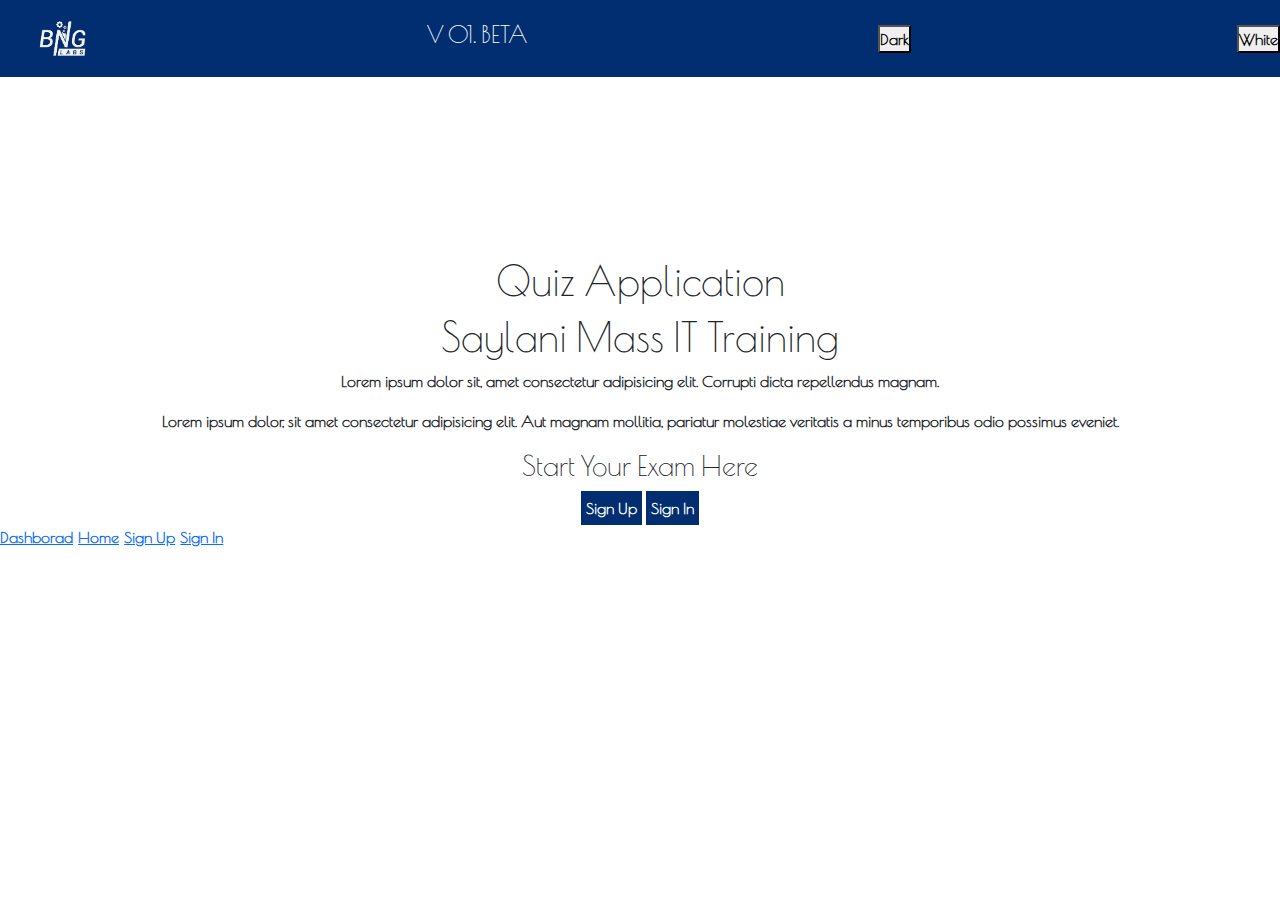
<file: index.html>
<!DOCTYPE html>
<html lang="en">
<head>
    <meta charset="UTF-8">
    <meta name="viewport" content="width=device-width, initial-scale=1.0">
    <link rel="stylesheet" href="style.css">
    <link href="https://cdn.jsdelivr.net/npm/bootstrap@5.3.3/dist/css/bootstrap.min.css" rel="stylesheet" integrity="sha384-QWTKZyjpPEjISv5WaRU9OFeRpok6YctnYmDr5pNlyT2bRjXh0JMhjY6hW+ALEwIH" crossorigin="anonymous">
    <title>Quiz App</title>
</head>
<body id="bg-color">
    
    <div class="">
        <nav class="d-flex justify-content-between text-white align-items-center c-blue">
            <img class="ms-4" width="77px" height="77px" src="./LOGO.jpg" alt="" >
            <h4 class="me-4">V 01. BETA</h4>
            <button onclick="dark()">Dark</button>
            <button onclick="white()">White</button>
        </nav>
    </div>    
       
    <div class="margin-top d-flex align-items-center justify-content-center flex-column mt-">
        <h1>Quiz Application</h1>
        <h1>Saylani Mass IT Training</h1>
        <p>Lorem ipsum dolor sit, amet consectetur adipisicing elit. Corrupti dicta repellendus magnam.</p>
        <p>Lorem ipsum dolor, sit amet consectetur adipisicing elit. Aut magnam mollitia, pariatur molestiae veritatis a minus temporibus odio possimus eveniet.</p>
        <h3>Start Your Exam Here</h3>
        <div>               
            <a href="./signup.html"><button type="button" class="btn-primary-color text-white">Sign Up</button></a>
            <a href="./login.html"><button type="button" class="btn-primary-color text-white    ">Sign In</button></a>
        </div>
    </div>

    <a href="./dashboard.html">Dashborad</a>
    <a href="./index.html">Home</a>
    <a href="signup.html">Sign Up</a>
<a href="login.html">Sign In</a>


    <script src="https://cdn.jsdelivr.net/npm/bootstrap@5.3.3/dist/js/bootstrap.bundle.min.js" integrity="sha384-YvpcrYf0tY3lHB60NNkmXc5s9fDVZLESaAA55NDzOxhy9GkcIdslK1eN7N6jIeHz" crossorigin="anonymous"></script>
    <script src="app.js"></script>
    <script src="index.js"></script>
</body>
</html>
</file>
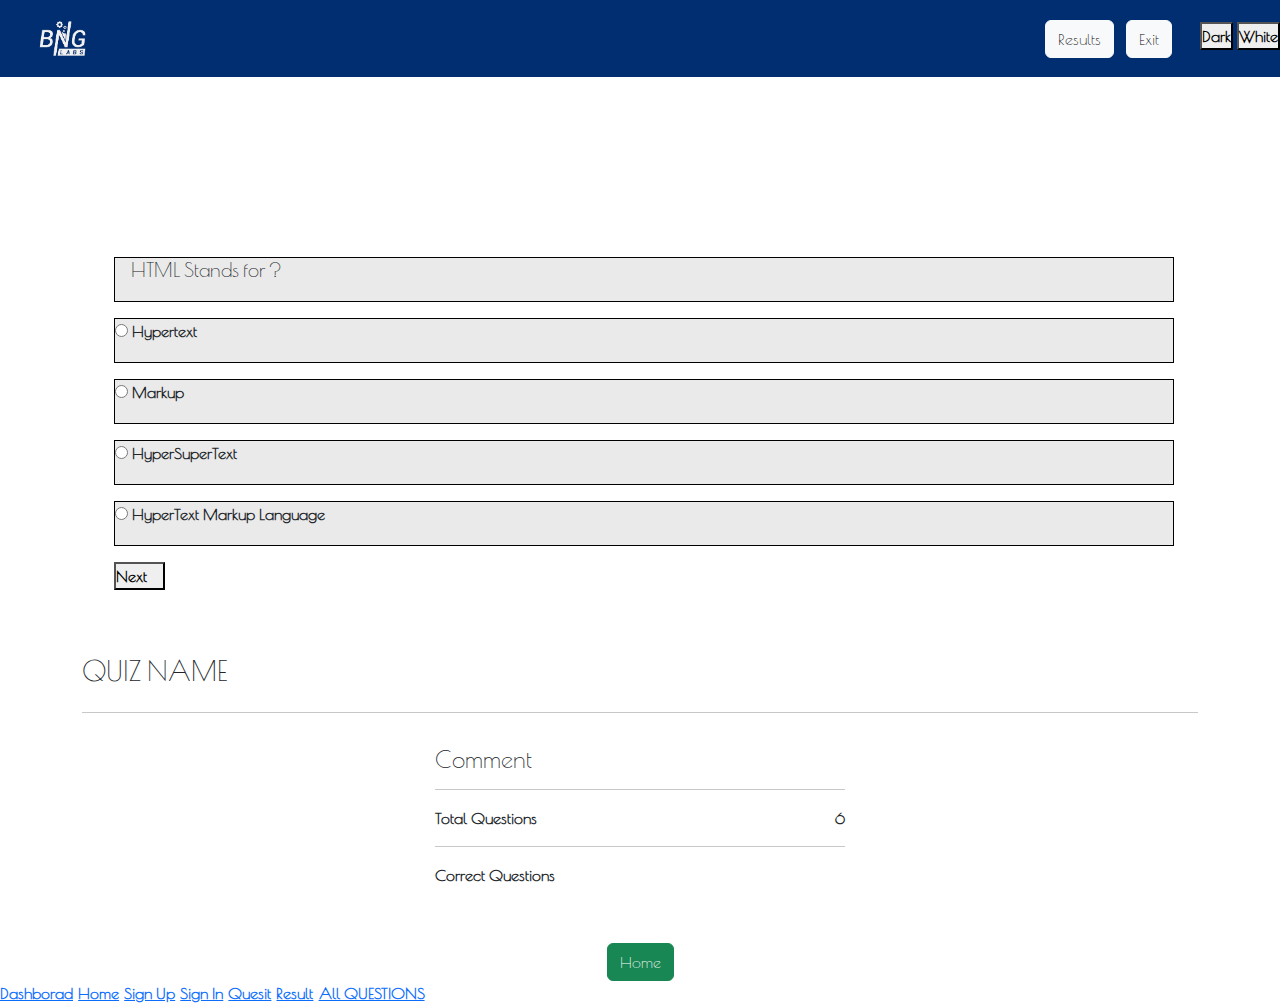
<file: allquestions.html>
<!DOCTYPE html>
<html lang="en">
<head>
    <meta charset="UTF-8">
    <meta name="viewport" content="width=device-width, initial-scale=1.0">
    <link rel="stylesheet" href="style.css">
    <link href="https://cdn.jsdelivr.net/npm/bootstrap@5.3.3/dist/css/bootstrap.min.css" rel="stylesheet" integrity="sha384-QWTKZyjpPEjISv5WaRU9OFeRpok6YctnYmDr5pNlyT2bRjXh0JMhjY6hW+ALEwIH" crossorigin="anonymous">
    <title>All QUESTIONS</title>
</head>
<body id="bg-color">
    
    <section>
        <div class="">
            <nav class="d-flex justify-content-between text-white align-items-center c-blue">
                <img class="ms-4" width="77px" height="77px" src="./LOGO.jpg" alt="" >
                <div>
                    <button class="me-2 btn btn-light" onclick="result()">Results</button> 
                    <button class="me-4 btn btn-light" onclick="exit()">Exit</button> 
                    <button onclick="dark()">Dark</button>
                    <button onclick="white()">White</button>
                </div>
    
                <!-- <h4 class="me-4">V 01. BETA</h4> -->
    
            </nav>
        </div>
    </section>

    <section id="quizWindow">
        <div class="container margin-top  " >
            <!-- <div class="row box-1 mb-3">
                <div class="col-12">
                    <h5>QUESTIONS</h5>
                </div>
            </div> -->

            <div   >
                
                <ul class="me-4 margin_r">
                    <h5 class="mb-3 box-2 ps-3" id="question">Question will appear here</h5>
                    <li class="box-2 mb-3 ">
                        <input type="radio" id="option1" name="quizOption">
                        <label id="label1" for="option1">Some Option Here</label>
                    </li>
                    <li class="box-2 mb-3">
                        <input type="radio" id="option2" name="quizOption">
                        <label id="label2" for="option2">Some Option Here</label>
                    </li>
                    <li class="box-2 mb-3">
                        <input type="radio" id="option3" name="quizOption">
                        <label id="label3" for="option3">Some Option Here</label>
                    </li>
                    <li class="box-2 mb-3">
                        <input type="radio" id="option4" name="quizOption">
                        <label id="label4" for="option4">Some Option Here</label>
                    </li>
                    <button class="pe-3" onclick="next()">Next</button>
                </ul>
            </div>
        </div>
    </section>


    <section>
        <div class="resultWindow" id="resultWindow">
            <div class="container d-flex flex-column">
                <h3 class="mt-5" >QUIZ NAME</h3>
                <hr>
            </div>
            <div class="container d-flex flex-column align-items-center justify-content-center">
                <div class="mt-3">
                    <h4 >Comment</h4>
                    <hr>
                    <table>
                        <tr>
                            <td class="width">Total Questions</td>
                            <td id="totalQue">6</td>
                        </tr>
                    </table>
                    <hr>
                    <table>
                        <tr>
                            <td class="width">Correct Questions</td>
                            <td id="correctQue"></td>
                        </tr>
                    </table>
                    <div class="d-flex flex-column align-items-center justify-content-center mt-4">
                        <h5 class="d-flex align-items-center justify-content-center circle" id="percentage"></h5>
                        <button class="btn btn-success mt-4" onclick="home()">Home</button>
                    </div>
                    
                </div>
    
            </div>
    
        </div>
    </section>
    <a href="./dashboard.html">Dashborad</a>
    <a href="./index.html">Home</a>
    <a href="signup.html">Sign Up</a>
    <a href="login.html">Sign In</a>
    <a href="questions.html">Quesit</a>
    <a href="./result.html">Result</a>
    <a href="./allquestions.html">All QUESTIONS</a>

    <script src="https://cdn.jsdelivr.net/npm/bootstrap@5.3.3/dist/js/bootstrap.bundle.min.js" integrity="sha384-YvpcrYf0tY3lHB60NNkmXc5s9fDVZLESaAA55NDzOxhy9GkcIdslK1eN7N6jIeHz" crossorigin="anonymous"></script>
    <script src="app.js"></script>
</body>
</html>
</file>
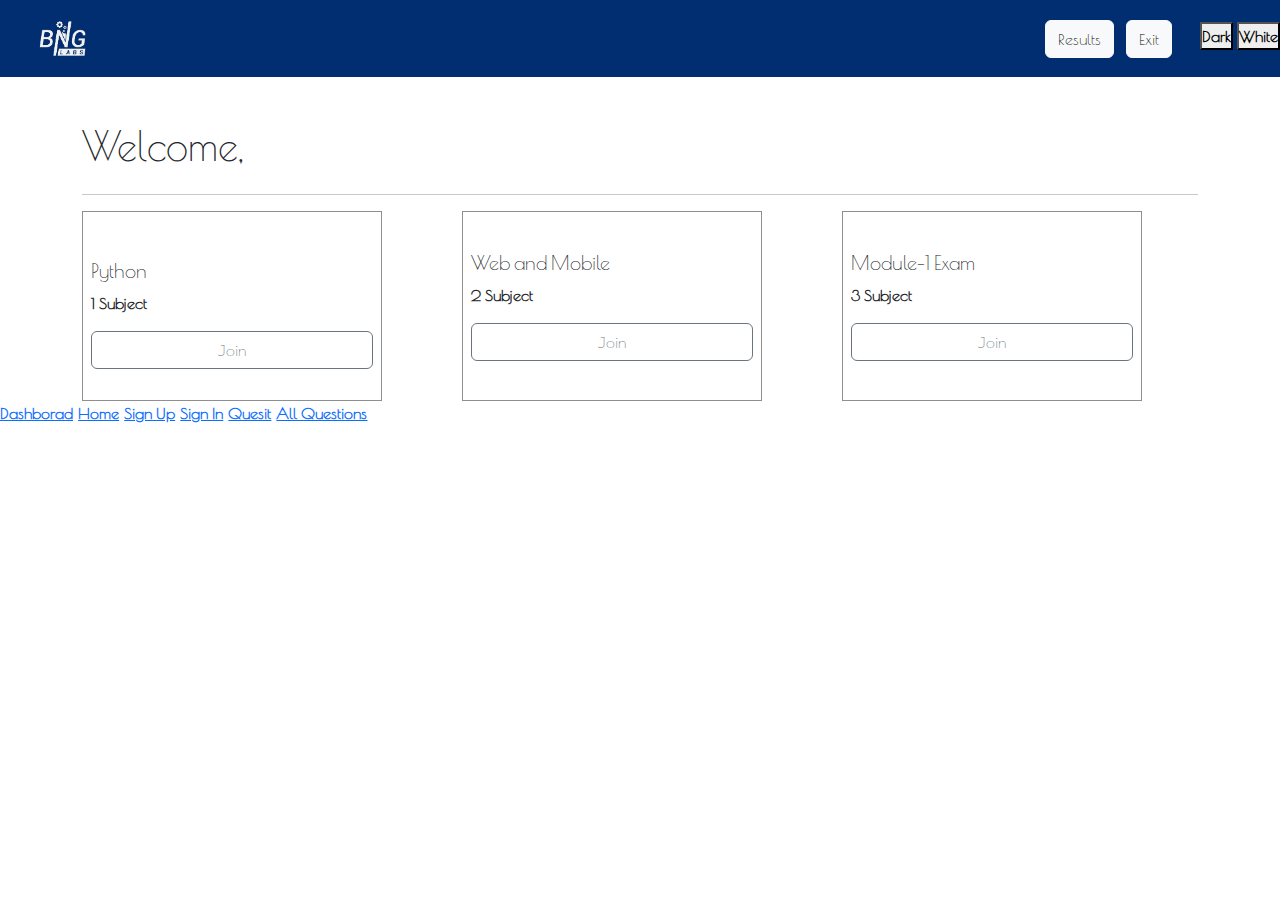
<file: dashboard.html>
<!DOCTYPE html>
<html lang="en">
<head>
    <meta charset="UTF-8">
    <meta name="viewport" content="width=device-width, initial-scale=1.0">
    <link rel="stylesheet" href="style.css">
    <link href="https://cdn.jsdelivr.net/npm/bootstrap@5.3.3/dist/css/bootstrap.min.css" rel="stylesheet" integrity="sha384-QWTKZyjpPEjISv5WaRU9OFeRpok6YctnYmDr5pNlyT2bRjXh0JMhjY6hW+ALEwIH" crossorigin="anonymous">
    <title>Dashboard</title>
</head>
<body id="bg-color">
    
    <section>
        <div class="">
            <nav class="d-flex justify-content-between text-white align-items-center c-blue">
                <img class="ms-4" width="77px" height="77px" src="./LOGO.jpg" alt="" >
                <div>
                    <button class="me-2 btn btn-light" onclick="result()">Results</button> 
                    <button class="me-4 btn btn-light" onclick="exit()">Exit</button> 
                    <button onclick="dark()">Dark</button>
                    <button onclick="white()">White</button>
                </div>
    
                <!-- <h4 class="me-4">V 01. BETA</h4> -->
    
            </nav>
        </div>
    </section>

    <section>
        <div class="container d-flex flex-column">
            <div class="row">
                <div>
                    <h1 class="margin-top2">Welcome, <span id="user_name"></span></h1>
                </div>
            </div>
            <hr>
            <div class="row">
                <div class="col-4">
                    <div class="box d-flex flex-column align-content-center justify-content-center p-2">
                        <h5 class="mt-3 ">Python</h5>
                        <p>1 Subject</p>
                        <button class="btn btn-outline-secondary">Join</button>
                    </div>
                </div>
                <div class="col-4">
                    <div class="box d-flex flex-column align-content-around justify-content-center p-2">
                        <h5>Web and Mobile</h5>
                        <p>2 Subject</p>
                        <button class="btn btn-outline-secondary" onclick="chooseLang()">Join</button>
                    </div>
                </div>
                <div class="col-4">
                    <div class="box d-flex flex-column align-content-around justify-content-center p-2">
                        <h5>Module-1 Exam</h5>
                        <p>3 Subject</p>
                        <button class="btn btn-outline-secondary">Join</button>
                    </div>
                </div>
            </div>
    
        </div>
    </section>

    <!-- <section>
        <div class="margin-top container d-flex flex-column ">
            <div class="row">
                <h1>Web and Mobile Hybrid App Development (Subject 2)</h1>
            </div>
            <hr>
            <div class="row">
                <div class="col-12">
                    <div class="accordion" id="accordionExample">
                        <div class="accordion-item">
                          <h2 class="accordion-header">
                            <button class="accordion-button" type="button" data-bs-toggle="collapse" data-bs-target="#collapseOne" aria-expanded="true" aria-controls="collapseOne">
                              HTML & CSS
                            </button>
                          </h2>
                          <div id="collapseOne" class="accordion-collapse collapse show" data-bs-parent="#accordionExample">
                            <div class="accordion-body">
                                <table class="table_border">
                                    <tr class="table_border" >
                                        <td class="table_border w-25 ps-2">Quiz Name</td>
                                        <td class="ps-2 w-75">HTML & CSS</td>
                                    </tr>
                                    <tr class="table_border">
                                        <td class="table_border w-25 ps-2">Total Questions</td>
                                        <td class="ps-2 w-75">15</td>
                                    </tr >
                                    <tr class="table_border">
                                        <td class="table_border w-25 ps-2">Total Time</td>
                                        <td class="ps-2 w-75">20 Minutes</td>
                                    </tr>
                                    <tr class="table_border">
                                        <td class="table_border w-25 ps-2">Passing Score</td>
                                        <td class="ps-2 w-75">70%</td>
                                    </tr>
                    
                                </table>
                                
                                <button type="button" class="btn btn-primary mt-3">Continue</button>
                            </div>
                          </div>
                        </div>
                        <div class="accordion-item">
                          <h2 class="accordion-header">
                            <button class="accordion-button collapsed" type="button" data-bs-toggle="collapse" data-bs-target="#collapseTwo" aria-expanded="false" aria-controls="collapseTwo">
                              Javascript
                            </button>
                          </h2>
                          <div id="collapseTwo" class="accordion-collapse collapse" data-bs-parent="#accordionExample">
                            <div class="accordion-body">
                                <table class="table_border">
                                    <tr class="table_border" >
                                        <td class="table_border w-25 ps-2">Quiz Name</td>
                                        <td class="ps-2 w-75">JS</td>
                                    </tr>
                                    <tr class="table_border">
                                        <td class="table_border w-25 ps-2">Total Questions</td>
                                        <td class="ps-2 w-75">15</td>
                                    </tr >
                                    <tr class="table_border">
                                        <td class="table_border w-25 ps-2">Total Time</td>
                                        <td class="ps-2 w-75">20 Minutes</td>
                                    </tr>
                                    <tr class="table_border">
                                        <td class="table_border w-25 ps-2">Passing Score</td>
                                        <td class="ps-2 w-75">70%</td>
                                    </tr>
                    
                                </table>

                                <button type="button" class="btn btn-primary mt-3">Continue</button>
                            </div>
                          </div>
                        </div>   
                      </div>
                </div>
            </div>
        </div>
    </section> -->



    <a href="./dashboard.html">Dashborad</a>
    <a href="./index.html">Home</a>
    <a href="signup.html">Sign Up</a>
    <a href="login.html">Sign In</a>
    <a href="questions.html">Quesit</a>
    <a href="./allquestions.html">All Questions</a>

    <script src="https://cdn.jsdelivr.net/npm/bootstrap@5.3.3/dist/js/bootstrap.bundle.min.js" integrity="sha384-YvpcrYf0tY3lHB60NNkmXc5s9fDVZLESaAA55NDzOxhy9GkcIdslK1eN7N6jIeHz" crossorigin="anonymous"></script>
    <script src="app.js"></script>
    <script src="dashboard.js"></script>
</body>
</html>
</file>
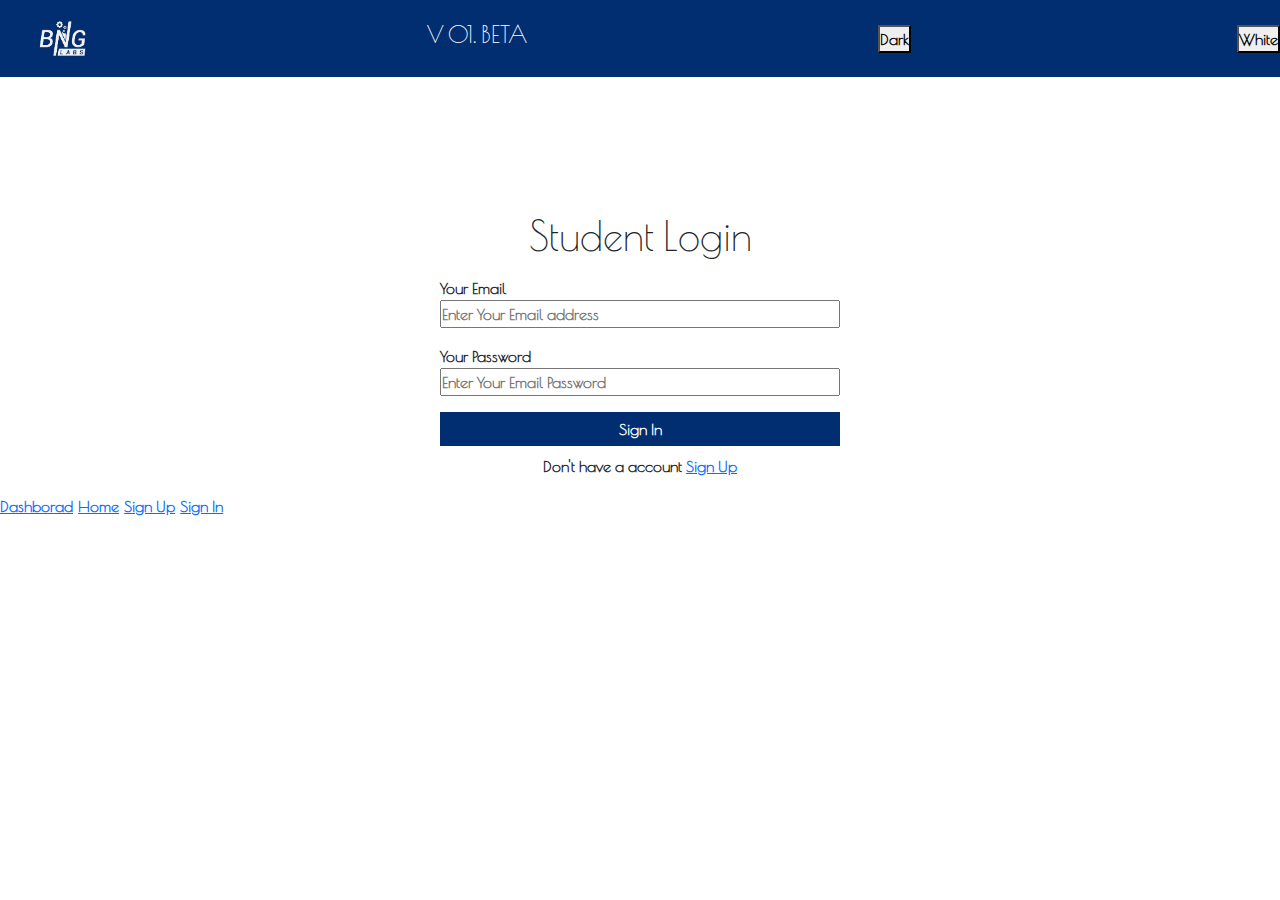
<file: login.html>
<!DOCTYPE html>
<html lang="en">
<head>
    <meta charset="UTF-8">
    <meta name="viewport" content="width=device-width, initial-scale=1.0">
    <link rel="stylesheet" href="style.css">
    <link href="https://cdn.jsdelivr.net/npm/bootstrap@5.3.3/dist/css/bootstrap.min.css" rel="stylesheet" integrity="sha384-QWTKZyjpPEjISv5WaRU9OFeRpok6YctnYmDr5pNlyT2bRjXh0JMhjY6hW+ALEwIH" crossorigin="anonymous">
    <title>Log In</title>
</head>
<body id="bg-color">
    <nav class="d-flex justify-content-between text-white align-items-center c-blue">
        <img class="ms-4" width="77px" height="77px" src="./LOGO.jpg" alt="" >
        <h4 class="me-4">V 01. BETA</h4>
        <button onclick="dark()">Dark</button>
        <button onclick="white()">White</button>
    </nav>
    
<div class="margin-top1 d-flex align-items-center justify-content-center flex-column">
    <div class="">
        <h1 class="text-center">Student Login</h1>
        
    </div>
        
    <div class="d-flex justify-content-center flex-column">
        <label class="mt-2" for="">Your Email</label>  
        <input class="width" id="email_in" type="email" placeholder="Enter Your Email address">
        <label class="mt-3" for="">Your Password</label>
        <input type="password" id="pass_In" placeholder="Enter Your Email Password">
        <button class="mt-3 btn-primary-color text-white" onclick="dashboard()">Sign In</button>
        <p class="mt-2 text-center">Don't have a account <a href="./signup.html">Sign Up</a></p>
    </div>

</div>

<a href="./dashboard.html">Dashborad</a>
<a href="./index.html">Home</a>
<a href="signup.html">Sign Up</a>
<a href="login.html">Sign In</a>



    <script src="https://cdn.jsdelivr.net/npm/bootstrap@5.3.3/dist/js/bootstrap.bundle.min.js" integrity="sha384-YvpcrYf0tY3lHB60NNkmXc5s9fDVZLESaAA55NDzOxhy9GkcIdslK1eN7N6jIeHz" crossorigin="anonymous"></script>
    <script src="app.js"></script>
    <script src="login.js"></script>
</body>
</html>
</file>
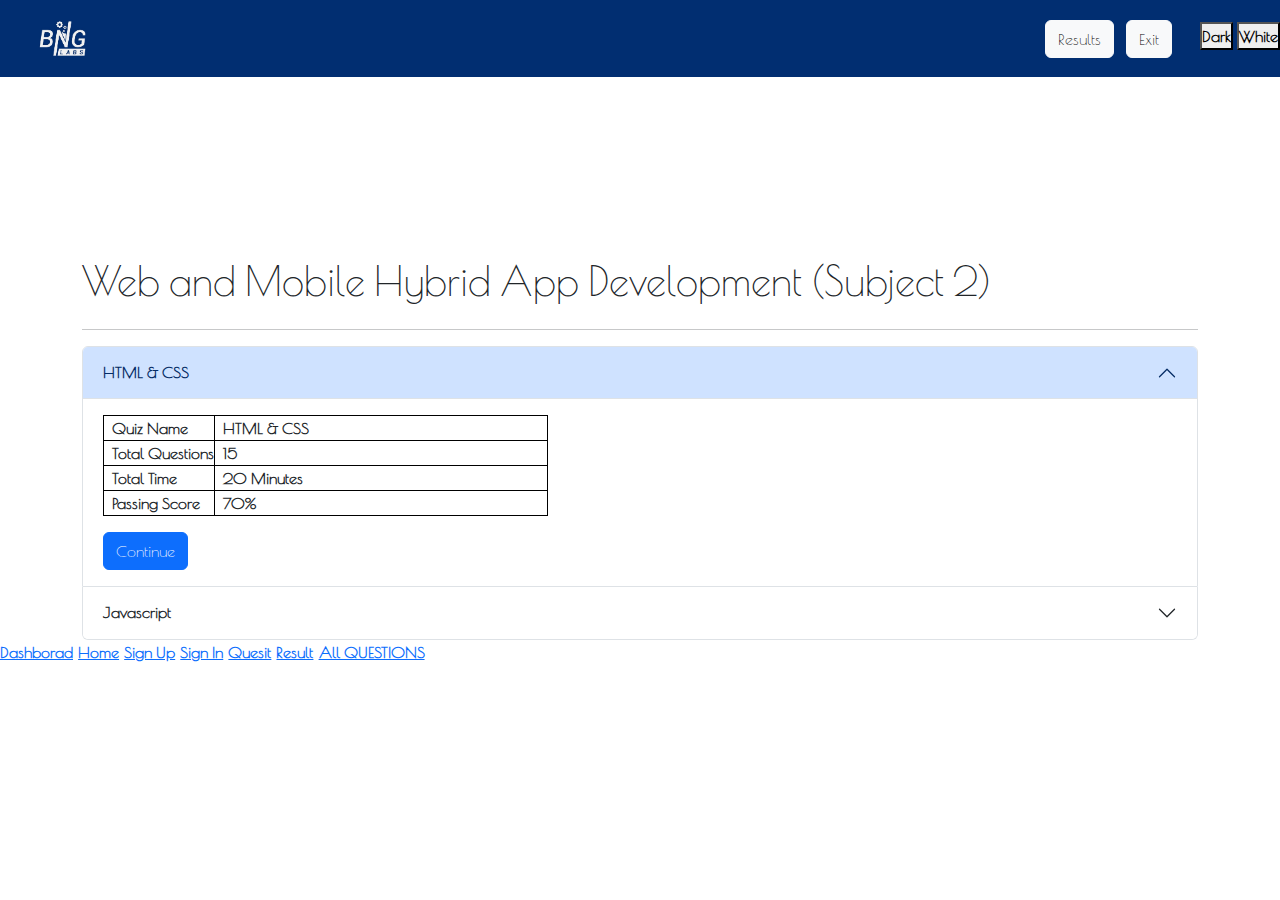
<file: questions.html>
<!DOCTYPE html>
<html lang="en">
<head>
    <meta charset="UTF-8">
    <meta name="viewport" content="width=device-width, initial-scale=1.0">
    <link rel="stylesheet" href="style.css">
    <link href="https://cdn.jsdelivr.net/npm/bootstrap@5.3.3/dist/css/bootstrap.min.css" rel="stylesheet" integrity="sha384-QWTKZyjpPEjISv5WaRU9OFeRpok6YctnYmDr5pNlyT2bRjXh0JMhjY6hW+ALEwIH" crossorigin="anonymous">
    <title>CHOOSE SUBJECT</title>
</head>
<body id="bg-color">
    
    <section>
        <div class="">
            <nav class="d-flex justify-content-between text-white align-items-center c-blue">
                <img class="ms-4" width="77px" height="77px" src="./LOGO.jpg" alt="" >
                <div>
                    <button class="me-2 btn btn-light" onclick="result()">Results</button> 
                    <button class="me-4 btn btn-light" onclick="exit()">Exit</button> 
                    <button onclick="dark()">Dark</button>
                    <button onclick="white()">White</button>
                </div>
    
                <!-- <h4 class="me-4">V 01. BETA</h4> -->
    
            </nav>
        </div>
    </section>

    <section>
        <div class="margin-top container d-flex flex-column ">
            <div class="row">
                <h1>Web and Mobile Hybrid App Development (Subject 2)</h1>
            </div>
            <hr>
            <div class="row">
                <div class="col-12">
                    <div class="accordion" id="accordionExample">
                        <div class="accordion-item">
                          <h2 class="accordion-header">
                            <button class="accordion-button" type="button" data-bs-toggle="collapse" data-bs-target="#collapseOne" aria-expanded="true" aria-controls="collapseOne">
                              HTML & CSS
                            </button>
                          </h2>
                          <div id="collapseOne" class="accordion-collapse collapse show" data-bs-parent="#accordionExample">
                            <div class="accordion-body">
                                <table class="table_border">
                                    <tr class="table_border" >
                                        <td class="table_border w-25 ps-2">Quiz Name</td>
                                        <td class="ps-2 w-75">HTML & CSS</td>
                                    </tr>
                                    <tr class="table_border">
                                        <td class="table_border w-25 ps-2">Total Questions</td>
                                        <td class="ps-2 w-75">15</td>
                                    </tr >
                                    <tr class="table_border">
                                        <td class="table_border w-25 ps-2">Total Time</td>
                                        <td class="ps-2 w-75">20 Minutes</td>
                                    </tr>
                                    <tr class="table_border">
                                        <td class="table_border w-25 ps-2">Passing Score</td>
                                        <td class="ps-2 w-75">70%</td>
                                    </tr>
                    
                                </table>
                                
                                <button type="button" class="btn btn-primary mt-3" onclick="openTest()">Continue</button>
                            </div>
                          </div>
                        </div>
                        <div class="accordion-item">
                          <h2 class="accordion-header">
                            <button class="accordion-button collapsed" type="button" data-bs-toggle="collapse" data-bs-target="#collapseTwo" aria-expanded="false" aria-controls="collapseTwo">
                              Javascript
                            </button>
                          </h2>
                          <div id="collapseTwo" class="accordion-collapse collapse" data-bs-parent="#accordionExample">
                            <div class="accordion-body">
                                <table class="table_border">
                                    <tr class="table_border" >
                                        <td class="table_border w-25 ps-2">Quiz Name</td>
                                        <td class="ps-2 w-75">JS</td>
                                    </tr>
                                    <tr class="table_border">
                                        <td class="table_border w-25 ps-2">Total Questions</td>
                                        <td class="ps-2 w-75">15</td>
                                    </tr >
                                    <tr class="table_border">
                                        <td class="table_border w-25 ps-2">Total Time</td>
                                        <td class="ps-2 w-75">20 Minutes</td>
                                    </tr>
                                    <tr class="table_border">
                                        <td class="table_border w-25 ps-2">Passing Score</td>
                                        <td class="ps-2 w-75">70%</td>
                                    </tr>
                    
                                </table>

                                <button type="button" class="btn btn-primary mt-3" onclick="openTest()">Continue</button>
                            </div>
                          </div>
                        </div>   
                      </div>
                </div>
            </div>
        </div>
    </section>

    <a href="./dashboard.html">Dashborad</a>
    <a href="./index.html">Home</a>
    <a href="signup.html">Sign Up</a>
    <a href="login.html">Sign In</a>
    <a href="questions.html">Quesit</a>
    <a href="./result.html">Result</a>
    <a href="./allquestions.html">All QUESTIONS</a>

    <script src="https://cdn.jsdelivr.net/npm/bootstrap@5.3.3/dist/js/bootstrap.bundle.min.js" integrity="sha384-YvpcrYf0tY3lHB60NNkmXc5s9fDVZLESaAA55NDzOxhy9GkcIdslK1eN7N6jIeHz" crossorigin="anonymous"></script>
    <script src="app.js"></script>
    <script src="questions.js"></script>
</body>
</html>
</file>
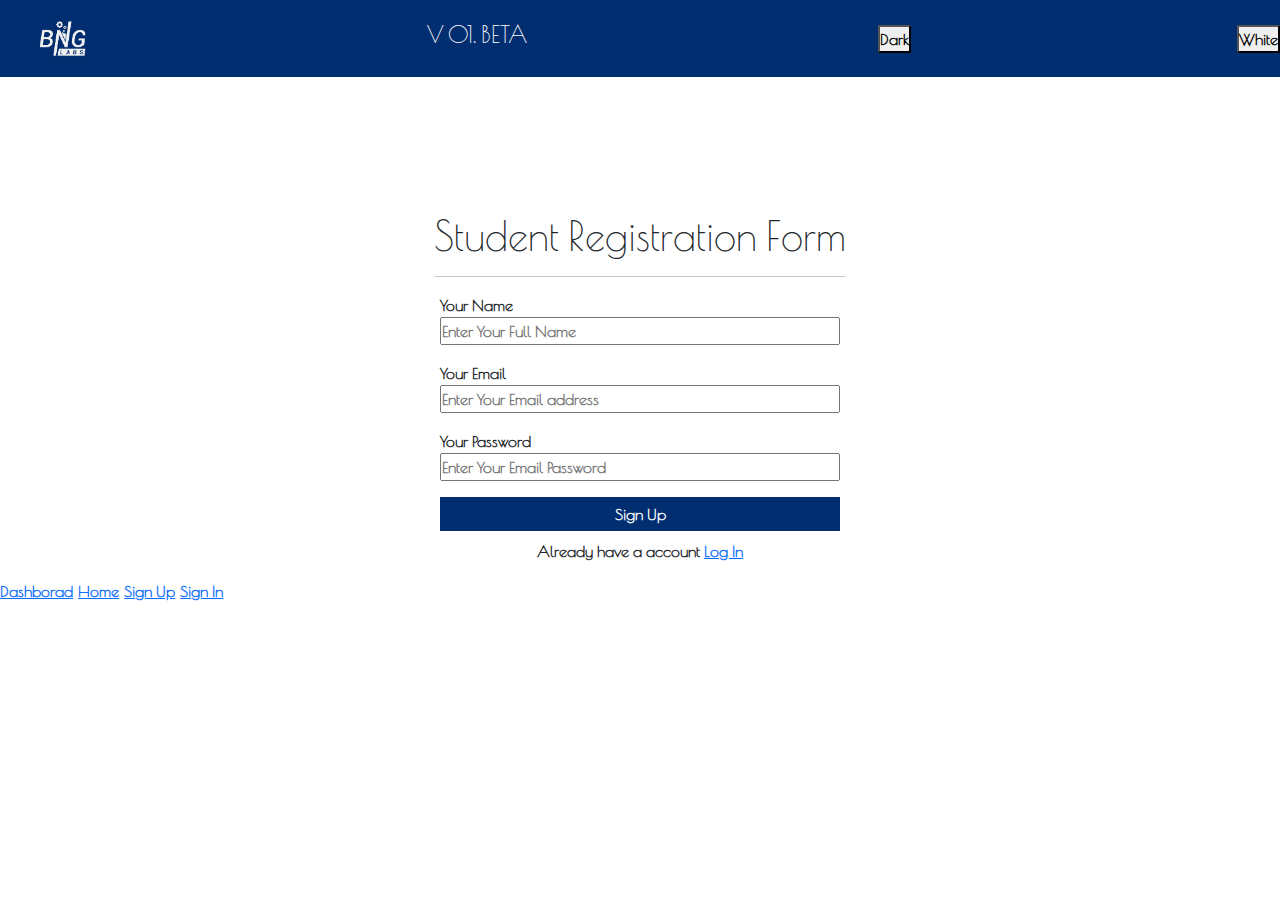
<file: signup.html>
<!DOCTYPE html>
<html lang="en">
<head>
    <meta charset="UTF-8">
    <meta name="viewport" content="width=device-width, initial-scale=1.0">
    <link rel="stylesheet" href="style.css">
    <link href="https://cdn.jsdelivr.net/npm/bootstrap@5.3.3/dist/css/bootstrap.min.css" rel="stylesheet" integrity="sha384-QWTKZyjpPEjISv5WaRU9OFeRpok6YctnYmDr5pNlyT2bRjXh0JMhjY6hW+ALEwIH" crossorigin="anonymous">
    <title>Sign Up</title>
</head>
<body id="bg-color">
    <div class="">
        <nav class="d-flex justify-content-between text-white align-items-center c-blue">
            <img class="ms-4" width="77px" height="77px" src="./LOGO.jpg" alt="" >
            <h4 class="me-4">V 01. BETA</h4>
            <button onclick="dark()">Dark</button>
            <button onclick="white()">White</button>
        </nav>
    </div>    
    <div class="margin-top1 d-flex align-items-center justify-content-center flex-column">
        <div class="">
            <h1 class="text-center">Student Registration Form</h1>
            <hr>
        </div>
            
        <div class="d-flex justify-content-center flex-column">
            <label class="d-flex align-items-start" for="" >Your Name</label>
            <input class="width" id="name" type="text" placeholder="Enter Your Full Name">
            <label class="mt-3" for="">Your Email</label>  
            <input type="email" id="email" placeholder="Enter Your Email address">
            <label class="mt-3"  for="">Your Password</label>
            <input type="password" id="password" placeholder="Enter Your Email Password">
            <button class="mt-3 btn-primary-color text-white width" onclick="signup()">Sign Up</button>
            <p class="mt-2 text-center">Already have a account <a href="./login.html">Log In</a></p>
        </div>

    </div>

    <a href="./dashboard.html">Dashborad</a>
    <a href="./index.html">Home</a>
    <a href="signup.html">Sign Up</a>
    <a href="login.html">Sign In</a>

    <script src="https://cdn.jsdelivr.net/npm/bootstrap@5.3.3/dist/js/bootstrap.bundle.min.js" integrity="sha384-YvpcrYf0tY3lHB60NNkmXc5s9fDVZLESaAA55NDzOxhy9GkcIdslK1eN7N6jIeHz" crossorigin="anonymous"></script>
    <script src="app.js"></script>
    <script src="signup.js"></script>
</body>
</html>
</file>
<file: style.css>
@import url('https://fonts.googleapis.com/css2?family=Poiret+One&display=swap');

.poiret-one-regular {
    font-family: "Poiret One", sans-serif;
    font-weight: 400;
    font-style: normal;
}

*{
    font-family: "Poiret One", sans-serif;
    font-weight: bolder;
    padding: 0; 
    margin: 0;  
    box-sizing: border-box; 
}
.c-blue{
    background-color: rgb(1,46,113);
    width: 100vw;
}

.margin-top{
    margin-top: 20vh;
}

.margin-top1{
    margin-top: 15vh;
}
.margin-top2{
    margin-top: 5vh;
}

.btn-primary-color{
    background-color: rgb(1,46,113);
    border: none;
    padding: 5px;
    
}

.btn-primary-color:hover{
    background-color: rgb(5, 58, 136);
}

.width{
    width: 400px;
}

.box{
    width: 300px;
    height: 190px;
    border: 1px solid rgb(143, 143, 143);
}

.table_border{
    border: 1px solid black;
}

.box-1{
    border: 1px solid black;
    background-color: rgb(234,234,234);
    height: 45px;
    display: flex;
    align-items: flex-start;
 
}

.box-2{
    border: 1px solid black;
    background-color: rgb(234, 234, 234);
    height: 45px;
    text-decoration: none;
    list-style-type: none;


 
}
.dark{
    background-color: black;
    color: white    ;
}

.white{
    background-color: white;
    
}


  .circle_red{

    height: 100px;
    width: 100px;
    border: 1px solid red;    
    border-radius: 50%;
    display: inline-block;
  }


  .circle_green{
    height: 100px;
    width: 100px;
    border: 1px solid green;    
    border-radius: 50%;
    display: inline-block;
  }
/* .margin_r{
    margin-right: 1000em;
} */
</file>
